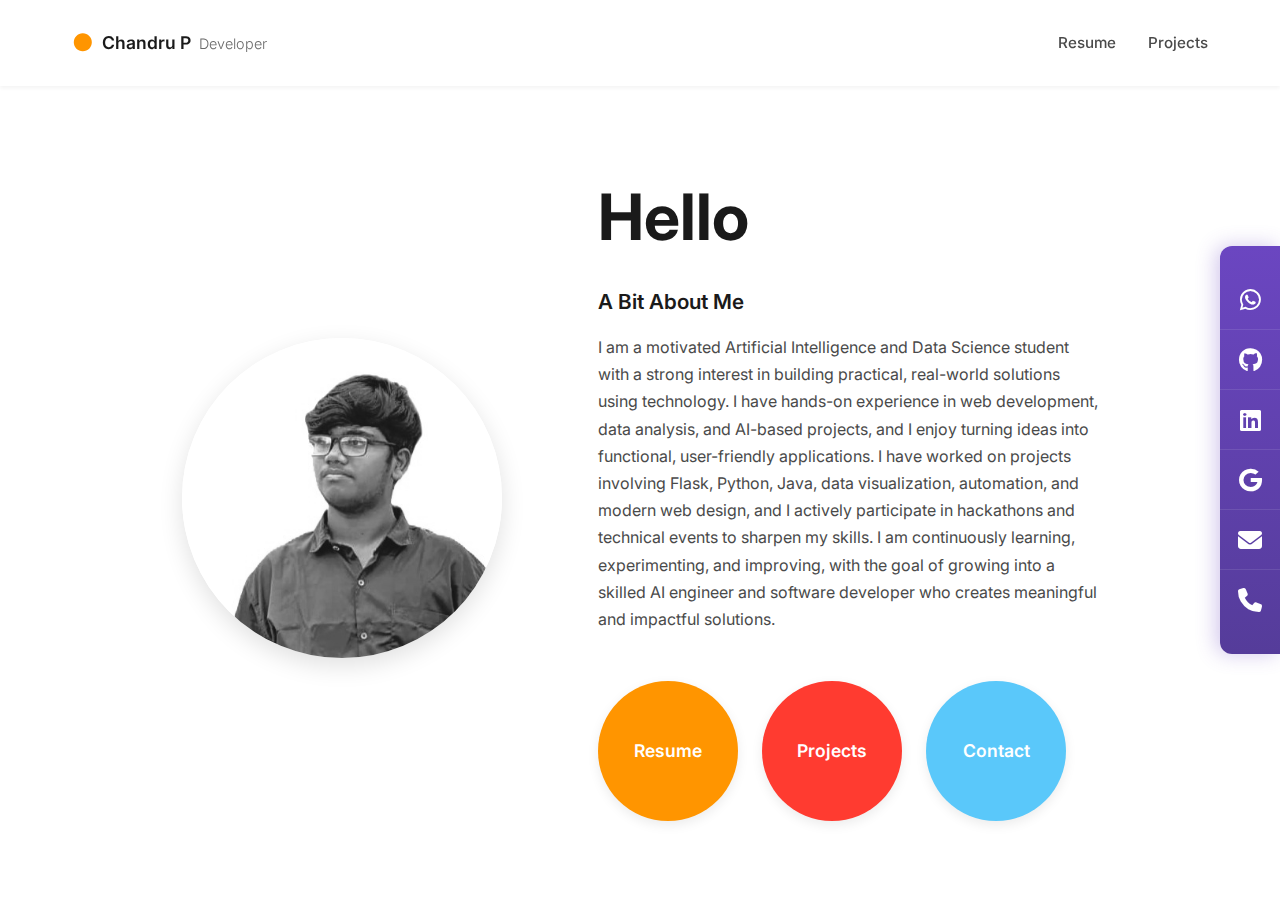
<file: index.html>
<!DOCTYPE html>
<html lang="en">

<head>
    <meta charset="UTF-8">
    <meta name="viewport" content="width=device-width, initial-scale=1.0">
    <meta name="description" content="Professional portfolio showcasing my work as an editor and creative professional">
    <title>Chandru P - Developer Portfolio</title>
    <link rel="stylesheet" href="style.css">
    <link rel="preconnect" href="https://fonts.googleapis.com">
    <link rel="preconnect" href="https://fonts.gstatic.com" crossorigin>
    <link href="https://fonts.googleapis.com/css2?family=Inter:wght@300;400;500;600;700&display=swap" rel="stylesheet">
    <link rel="stylesheet" href="https://cdnjs.cloudflare.com/ajax/libs/font-awesome/6.4.0/css/all.min.css">
</head>

<body>
    <!-- Header -->
    <header class="header">
        <div class="container">
            <div class="logo">
                <span class="logo-icon">●</span>
                <span class="logo-text">Chandru P</span>
                <span class="logo-subtitle">Developer</span>
            </div>
            <nav class="nav">
                <a href="resume.html" class="nav-link">Resume</a>
                <a href="projects.html" class="nav-link">Projects</a>
            </nav>
        </div>
    </header>

    <!-- Hero Section -->
    <section id="home" class="hero">
        <div class="container">
            <div class="hero-content">
                <div class="profile-image-wrapper">
                    <img src="CH 1.JPG" alt="Chandru P Profile Photo" class="profile-image">
                </div>
                <div class="hero-text">
                    <h1 class="hero-title">Hello</h1>
                    <div class="about-section">
                        <h2 class="about-title">A Bit About Me</h2>
                        <p class="about-text">
                            I am a motivated Artificial Intelligence and Data Science student with a strong interest in
                            building practical, real-world solutions using technology. I have hands-on experience in web
                            development, data analysis, and AI-based projects, and I enjoy turning ideas into
                            functional, user-friendly applications. I have worked on projects involving Flask, Python,
                            Java, data visualization, automation, and modern web design, and I actively participate in
                            hackathons and technical events to sharpen my skills. I am continuously learning,
                            experimenting, and improving, with the goal of growing into a skilled AI engineer and
                            software developer who creates meaningful and impactful solutions.
                        </p>
                    </div>
                    <div class="cta-buttons">
                        <a href="resume.html" class="cta-button cta-resume">Resume</a>
                        <a href="projects.html" class="cta-button cta-projects">Projects</a>
                        <a href="https://forms.gle/WsdnHAQJMLPN8P579" class="cta-button cta-contact">Contact</a>
                    </div>
                </div>
            </div>
        </div>
    </section>

    <!-- Vertical Social Media Sidebar -->
    <div class="social-sidebar">
        <a href="https://wa.me/917904461094" target="_blank" class="social-sidebar-link" aria-label="WhatsApp">
            <i class="fab fa-whatsapp"></i>
        </a>
        <a href="https://github.com/chandru07072007" target="_blank" class="social-sidebar-link" aria-label="GitHub">
            <i class="fab fa-github"></i>
        </a>
        <a href="https://www.linkedin.com/in/chandru-p-393800374" target="_blank" class="social-sidebar-link"
            aria-label="LinkedIn">
            <i class="fab fa-linkedin"></i>
        </a>
        <a href="https://forms.gle/WsdnHAQJMLPN8P579" target="_blank" class="social-sidebar-link"
            aria-label="Google Form">
            <i class="fab fa-google"></i>
        </a>
        <a href="mailto:chandrupalanisamyaids@gmail.com" class="social-sidebar-link" aria-label="Email">
            <i class="fas fa-envelope"></i>
        </a>
        <a href="tel:+917904461094" class="social-sidebar-link" aria-label="Phone">
            <i class="fas fa-phone"></i>
        </a>
    </div>

    <script src="script.js"></script>
</body>

</html>
</file>
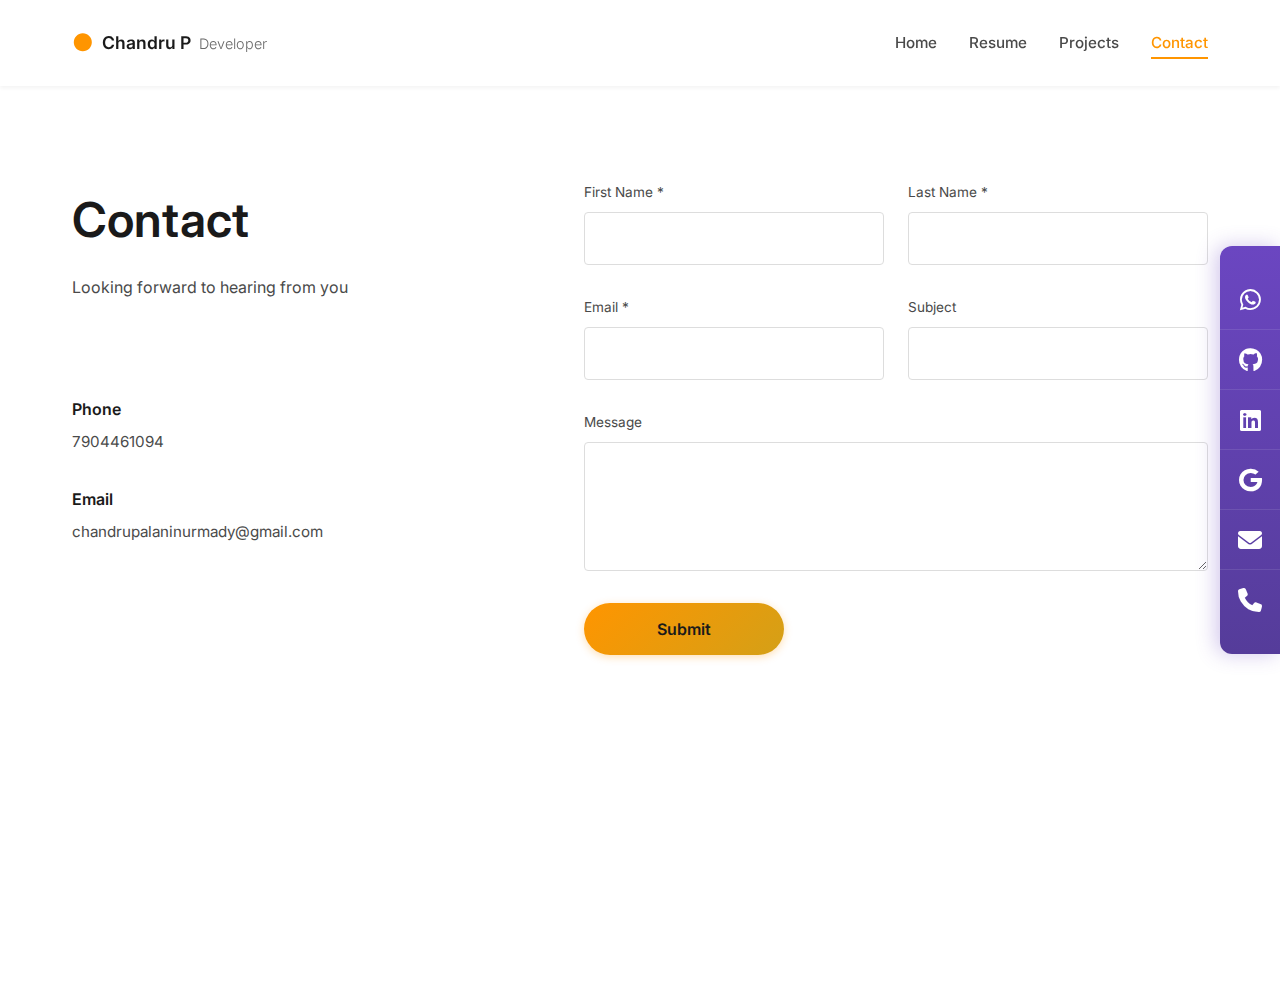
<file: contact.html>
<!DOCTYPE html>
<html lang="en">

<head>
    <meta charset="UTF-8">
    <meta name="viewport" content="width=device-width, initial-scale=1.0">
    <meta name="description" content="Get in touch - Contact Chandru P for collaboration and opportunities">
    <title>Contact - Chandru P</title>
    <link rel="stylesheet" href="style.css">
    <link rel="preconnect" href="https://fonts.googleapis.com">
    <link rel="preconnect" href="https://fonts.gstatic.com" crossorigin>
    <link href="https://fonts.googleapis.com/css2?family=Inter:wght@300;400;500;600;700&display=swap" rel="stylesheet">
    <link rel="stylesheet" href="https://cdnjs.cloudflare.com/ajax/libs/font-awesome/6.4.0/css/all.min.css">
</head>

<body>
    <!-- Header -->
    <header class="header">
        <div class="container">
            <div class="logo">
                <span class="logo-icon">●</span>
                <span class="logo-text">Chandru P</span>
                <span class="logo-subtitle">Developer</span>
            </div>
            <nav class="nav">
                <a href="index.html" class="nav-link">Home</a>
                <a href="resume.html" class="nav-link">Resume</a>
                <a href="projects.html" class="nav-link">Projects</a>
                <a href="contact.html" class="nav-link active">Contact</a>
            </nav>
        </div>
    </header>

    <!-- Contact Section -->
    <section class="section contact-page-simple">
        <div class="container">
            <div class="contact-simple-wrapper">
                <!-- Left Side - Contact Info -->
                <div class="contact-info-left">
                    <h1 class="contact-title">Contact</h1>
                    <p class="contact-subtitle">Looking forward to hearing from you</p>

                    <div class="contact-details">
                        <div class="contact-detail-item">
                            <h3>Phone</h3>
                            <p>7904461094</p>
                        </div>

                        <div class="contact-detail-item">
                            <h3>Email</h3>
                            <p>chandrupalaninurmady@gmail.com</p>
                        </div>
                    </div>
                </div>

                <!-- Right Side - Contact Form -->
                <div class="contact-form-right">
                    <form class="simple-contact-form" id="contactForm">
                        <div class="form-row-simple">
                            <div class="form-field">
                                <label for="firstName">First Name *</label>
                                <input type="text" id="firstName" name="firstName" required>
                            </div>
                            <div class="form-field">
                                <label for="lastName">Last Name *</label>
                                <input type="text" id="lastName" name="lastName" required>
                            </div>
                        </div>

                        <div class="form-row-simple">
                            <div class="form-field">
                                <label for="email">Email *</label>
                                <input type="email" id="email" name="email" required>
                            </div>
                            <div class="form-field">
                                <label for="subject">Subject</label>
                                <input type="text" id="subject" name="subject">
                            </div>
                        </div>

                        <div class="form-field">
                            <label for="message">Message</label>
                            <textarea id="message" name="message" rows="5"></textarea>
                        </div>

                        <button type="submit" class="submit-btn-simple">Submit</button>
                    </form>
                </div>
            </div>
        </div>
    </section>

    <!-- Vertical Social Media Sidebar -->
    <div class="social-sidebar">
        <a href="https://wa.me/917904461094" target="_blank" class="social-sidebar-link" aria-label="WhatsApp">
            <i class="fab fa-whatsapp"></i>
        </a>
        <a href="https://github.com/chandru07072007" target="_blank" class="social-sidebar-link" aria-label="GitHub">
            <i class="fab fa-github"></i>
        </a>
        <a href="https://www.linkedin.com/in/chandru-p-393800374" target="_blank" class="social-sidebar-link"
            aria-label="LinkedIn">
            <i class="fab fa-linkedin"></i>
        </a>
        <a href="https://forms.gle/YOUR_GOOGLE_FORM_ID" target="_blank" class="social-sidebar-link"
            aria-label="Google Form">
            <i class="fab fa-google"></i>
        </a>
        <a href="mailto:chandrupalaninurmady@gmail.com" class="social-sidebar-link" aria-label="Email">
            <i class="fas fa-envelope"></i>
        </a>
        <a href="tel:+917904461094" class="social-sidebar-link" aria-label="Phone">
            <i class="fas fa-phone"></i>
        </a>
    </div>

    <script src="script.js"></script>
    <script>
        // Contact Form Submission Handler
        document.getElementById('contactForm').addEventListener('submit', function (e) {
            e.preventDefault();

            const formData = {
                firstName: document.getElementById('firstName').value,
                lastName: document.getElementById('lastName').value,
                email: document.getElementById('email').value,
                subject: document.getElementById('subject').value,
                message: document.getElementById('message').value
            };

            // Show success message
            alert('Thank you for your message! I will get back to you soon.');

            // Reset form
            this.reset();

            // In a real application, you would send this data to a server
            console.log('Form submitted:', formData);
        });
    </script>
</body>

</html>
</file>
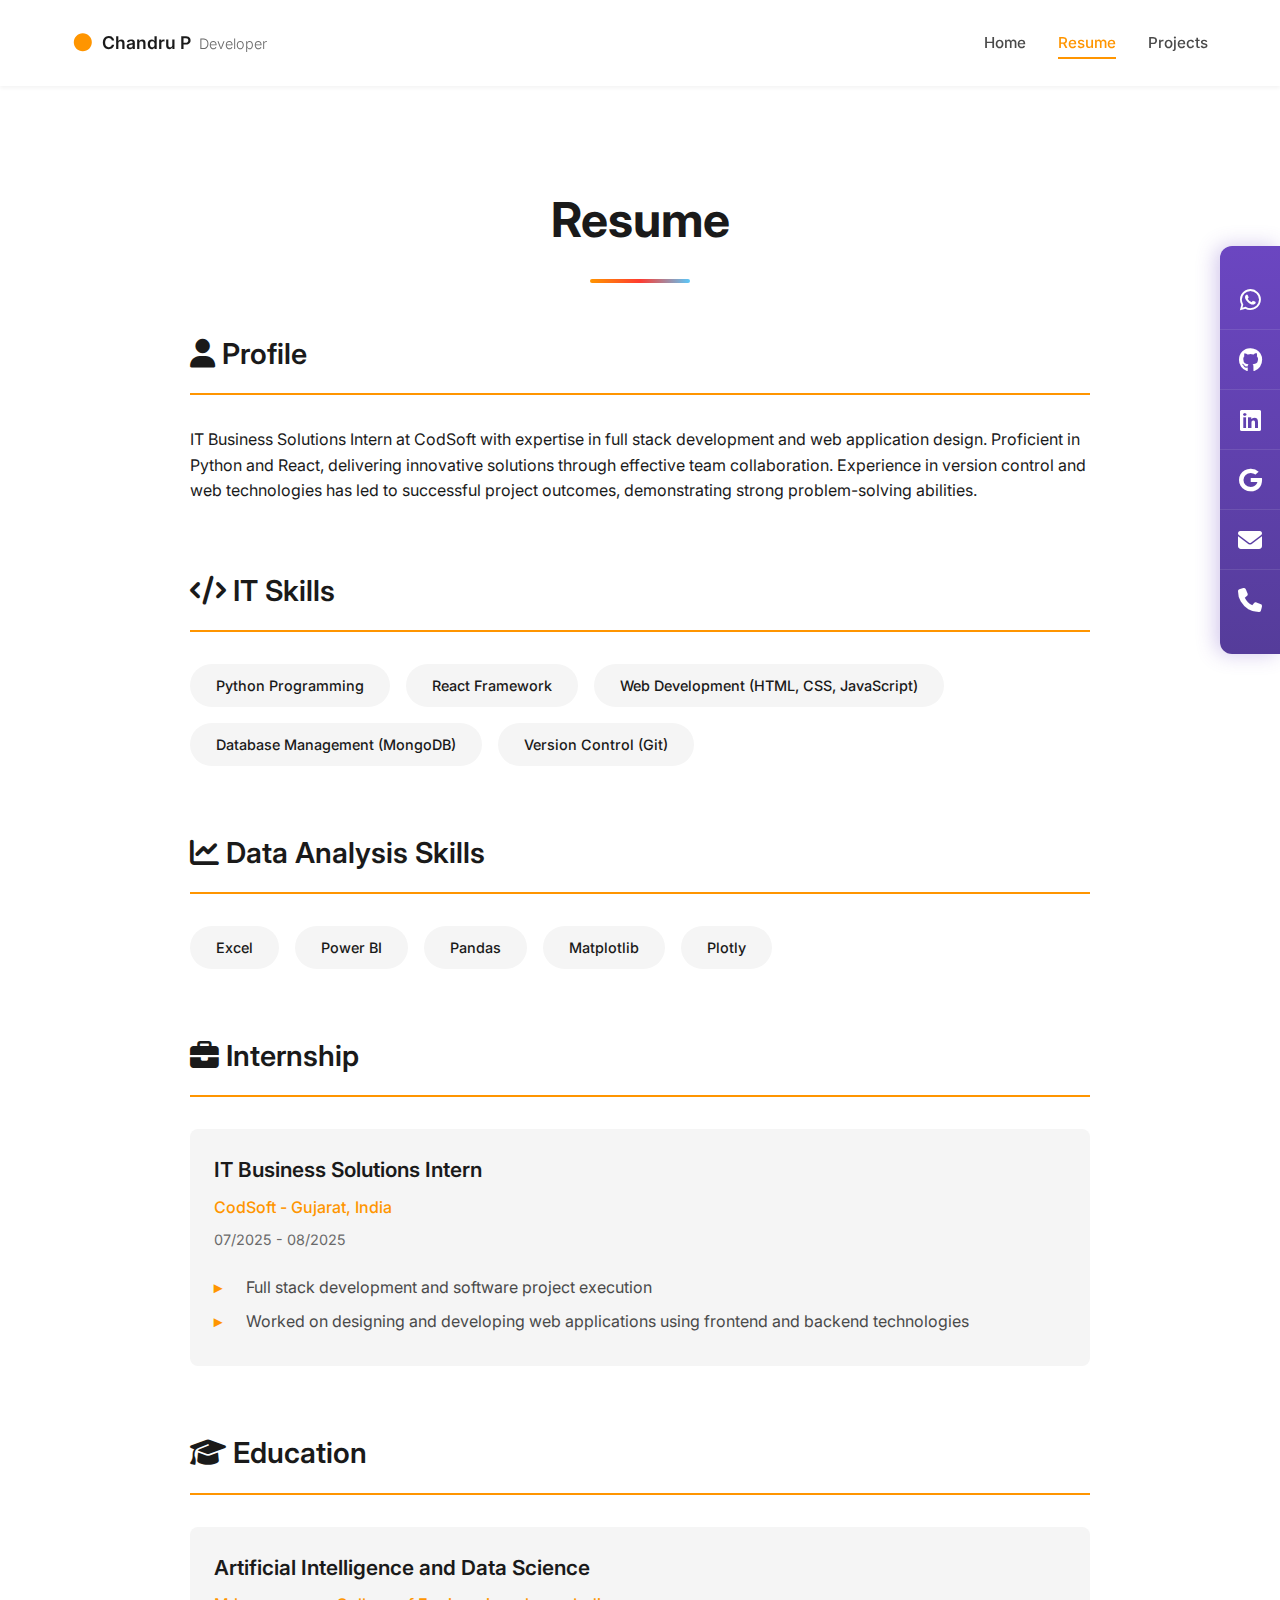
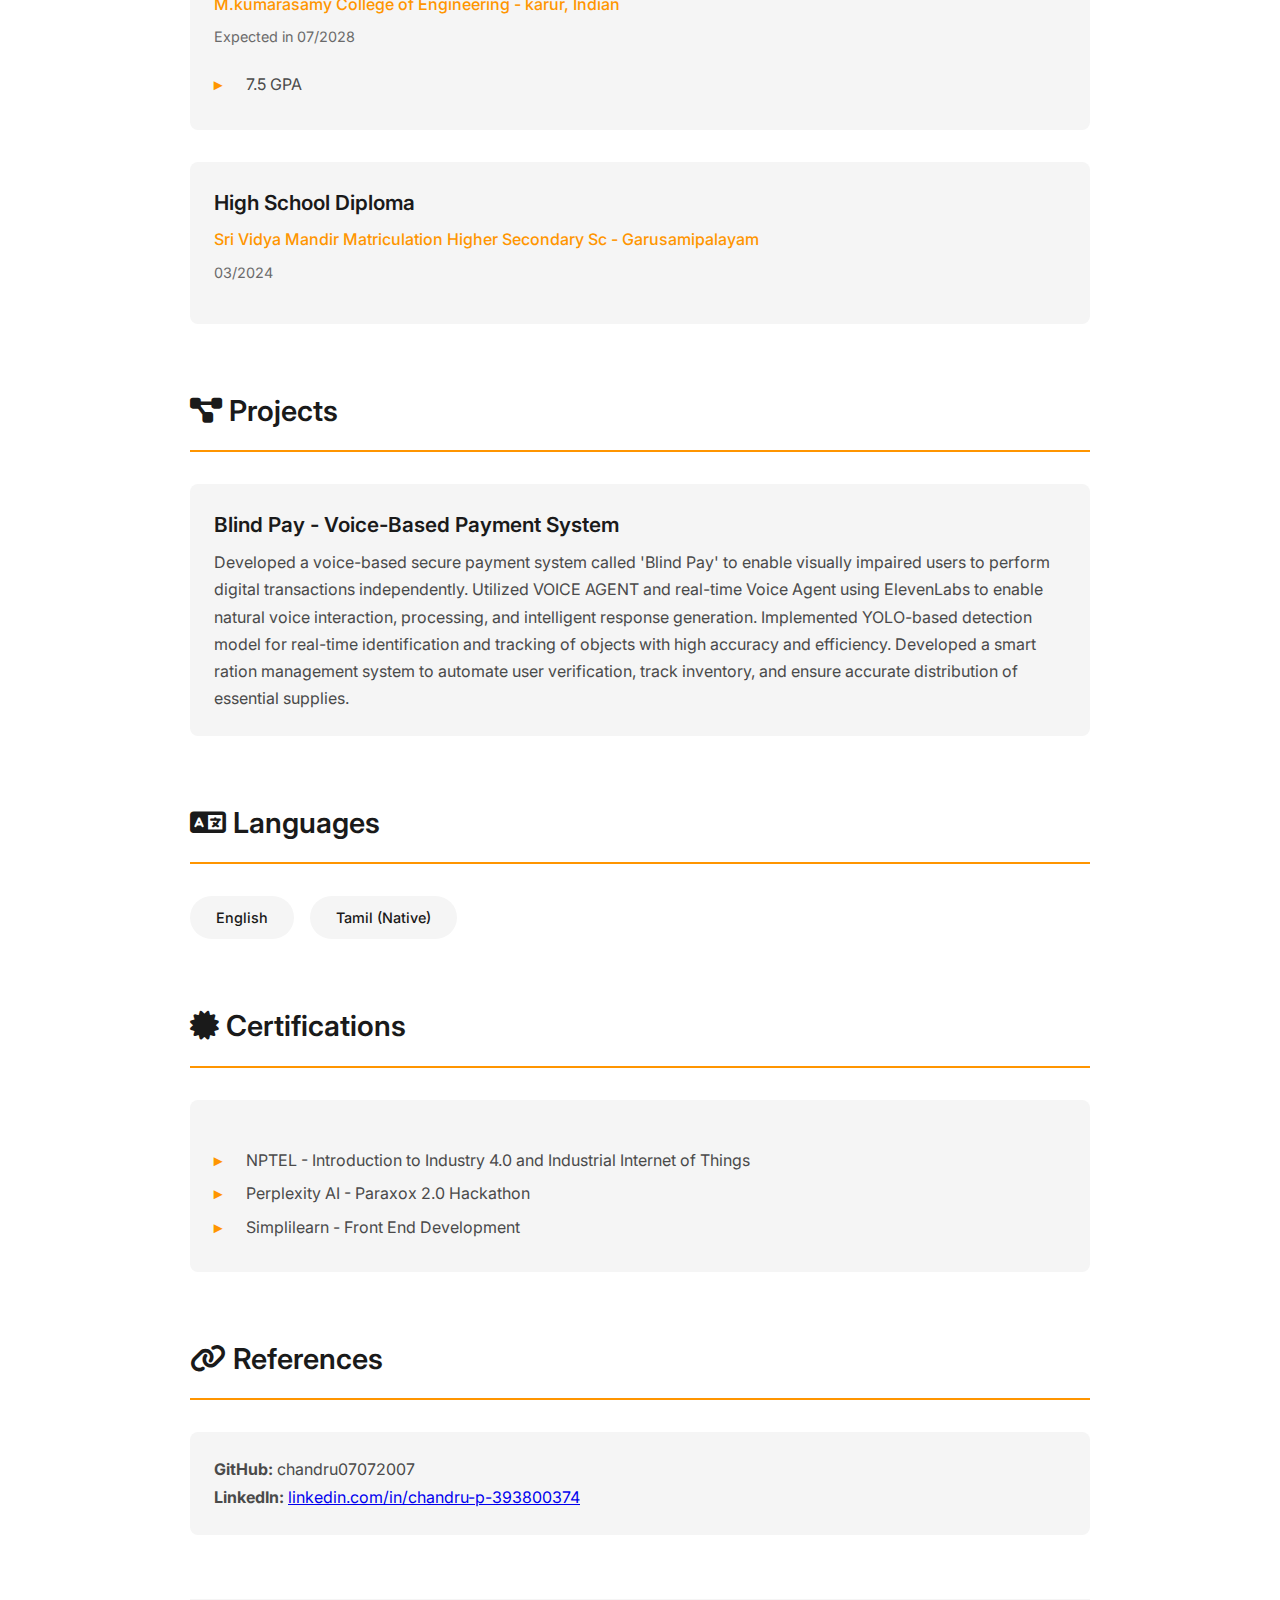
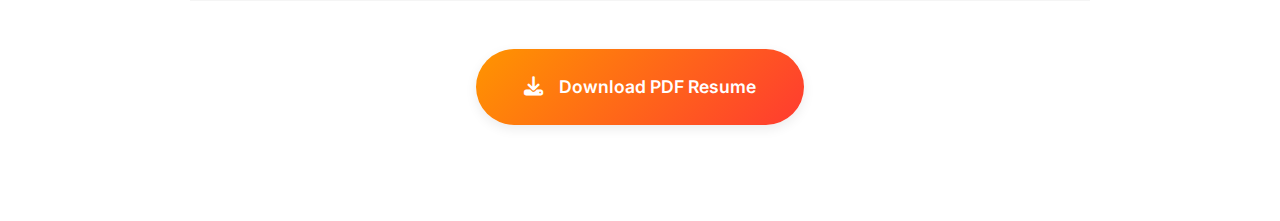
<file: resume.html>
<!DOCTYPE html>
<html lang="en">

<head>
    <meta charset="UTF-8">
    <meta name="viewport" content="width=device-width, initial-scale=1.0">
    <meta name="description" content="Professional resume - Experience, education, and skills">
    <title>Resume - Chandru P</title>
    <link rel="stylesheet" href="style.css">
    <link rel="preconnect" href="https://fonts.googleapis.com">
    <link rel="preconnect" href="https://fonts.gstatic.com" crossorigin>
    <link href="https://fonts.googleapis.com/css2?family=Inter:wght@300;400;500;600;700&display=swap" rel="stylesheet">
    <link rel="stylesheet" href="https://cdnjs.cloudflare.com/ajax/libs/font-awesome/6.4.0/css/all.min.css">
</head>

<body>
    <!-- Header -->
    <header class="header">
        <div class="container">
            <div class="logo">
                <span class="logo-icon">●</span>
                <span class="logo-text">Chandru P</span>
                <span class="logo-subtitle">Developer</span>
            </div>
            <nav class="nav">
                <a href="index.html" class="nav-link">Home</a>
                <a href="resume.html" class="nav-link active">Resume</a>
                <a href="projects.html" class="nav-link">Projects</a>
            </nav>
        </div>
    </header>

    <!-- Resume Section -->
    <section class="section resume-section">
        <div class="container">
            <h1 class="page-title">Resume</h1>

            <div class="resume-content">
                <!-- Profile -->
                <div class="resume-block">
                    <h2 class="resume-block-title">
                        <i class="fas fa-user"></i> Profile
                    </h2>
                    <p class="profile-text">
                        IT Business Solutions Intern at CodSoft with expertise in full stack development and web
                        application design.
                        Proficient in Python and React, delivering innovative solutions through effective team
                        collaboration.
                        Experience in version control and web technologies has led to successful project outcomes,
                        demonstrating strong problem-solving abilities.
                    </p>
                </div>

                <!-- IT Skills -->
                <div class="resume-block">
                    <h2 class="resume-block-title">
                        <i class="fas fa-code"></i> IT Skills
                    </h2>

                    <div class="skills-category">
                        <div class="skills-grid">
                            <span class="skill-tag">Python Programming</span>
                            <span class="skill-tag">React Framework</span>
                            <span class="skill-tag">Web Development (HTML, CSS, JavaScript)</span>
                            <span class="skill-tag">Database Management (MongoDB)</span>
                            <span class="skill-tag">Version Control (Git)</span>
                        </div>
                    </div>
                </div>

                <!-- Data Analysis Skills -->
                <div class="resume-block">
                    <h2 class="resume-block-title">
                        <i class="fas fa-chart-line"></i> Data Analysis Skills
                    </h2>

                    <div class="skills-category">
                        <div class="skills-grid">
                            <span class="skill-tag">Excel</span>
                            <span class="skill-tag">Power BI</span>
                            <span class="skill-tag">Pandas</span>
                            <span class="skill-tag">Matplotlib</span>
                            <span class="skill-tag">Plotly</span>
                        </div>
                    </div>
                </div>

                <!-- Internship -->
                <div class="resume-block">
                    <h2 class="resume-block-title">
                        <i class="fas fa-briefcase"></i> Internship
                    </h2>
                    <div class="resume-item">
                        <h3>IT Business Solutions Intern</h3>
                        <p class="resume-company">CodSoft - Gujarat, India</p>
                        <p class="resume-date">07/2025 - 08/2025</p>
                        <ul class="resume-highlights">
                            <li>Full stack development and software project execution</li>
                            <li>Worked on designing and developing web applications using frontend and backend
                                technologies</li>
                        </ul>
                    </div>
                </div>

                <!-- Education -->
                <div class="resume-block">
                    <h2 class="resume-block-title">
                        <i class="fas fa-graduation-cap"></i> Education
                    </h2>
                    <div class="resume-item">
                        <h3>Artificial Intelligence and Data Science</h3>
                        <p class="resume-company">M.kumarasamy College of Engineering - karur, Indian</p>
                        <p class="resume-date">Expected in 07/2028</p>
                        <ul class="resume-highlights">
                            <li>7.5 GPA</li>
                        </ul>
                    </div>

                    <div class="resume-item">
                        <h3>High School Diploma</h3>
                        <p class="resume-company">Sri Vidya Mandir Matriculation Higher Secondary Sc - Garusamipalayam
                        </p>
                        <p class="resume-date">03/2024</p>
                    </div>
                </div>

                <!-- Projects -->
                <div class="resume-block">
                    <h2 class="resume-block-title">
                        <i class="fas fa-project-diagram"></i> Projects
                    </h2>
                    <div class="resume-item">
                        <h3>Blind Pay - Voice-Based Payment System</h3>
                        <p class="resume-description">
                            Developed a voice-based secure payment system called 'Blind Pay' to enable visually impaired
                            users to perform digital
                            transactions independently. Utilized VOICE AGENT and real-time Voice Agent using ElevenLabs
                            to enable natural voice
                            interaction, processing, and intelligent response generation. Implemented YOLO-based
                            detection model for real-time
                            identification and tracking of objects with high accuracy and efficiency. Developed a smart
                            ration management system
                            to automate user verification, track inventory, and ensure accurate distribution of
                            essential supplies.
                        </p>
                    </div>
                </div>

                <!-- Languages -->
                <div class="resume-block">
                    <h2 class="resume-block-title">
                        <i class="fas fa-language"></i> Languages
                    </h2>
                    <div class="skills-category">
                        <div class="skills-grid">
                            <span class="skill-tag">English</span>
                            <span class="skill-tag">Tamil (Native)</span>
                        </div>
                    </div>
                </div>

                <!-- Certifications -->
                <div class="resume-block">
                    <h2 class="resume-block-title">
                        <i class="fas fa-certificate"></i> Certifications
                    </h2>
                    <div class="resume-item">
                        <ul class="resume-highlights">
                            <li>NPTEL - Introduction to Industry 4.0 and Industrial Internet of Things</li>
                            <li>Perplexity AI - Paraxox 2.0 Hackathon</li>
                            <li>Simplilearn - Front End Development</li>
                        </ul>
                    </div>
                </div>

                <!-- References -->
                <div class="resume-block">
                    <h2 class="resume-block-title">
                        <i class="fas fa-link"></i> References
                    </h2>
                    <div class="resume-item">
                        <p class="resume-description">
                            <strong>GitHub:</strong> chandru07072007<br>
                            <strong>LinkedIn:</strong> <a href="https://www.linkedin.com/in/chandru-p-393800374"
                                target="_blank" class="info-link">linkedin.com/in/chandru-p-393800374</a>
                        </p>
                    </div>
                </div>

                <!-- Download Resume Button -->
                <div class="resume-download">
                    <a href="Chandru_P_Resume.pdf" download="Chandru_P_Resume.pdf" class="download-button">
                        <i class="fas fa-download"></i> Download PDF Resume
                    </a>
                </div>
            </div>
        </div>
    </section>

    <!-- Vertical Social Media Sidebar -->
    <div class="social-sidebar">
        <a href="https://wa.me/917904461094" target="_blank" class="social-sidebar-link" aria-label="WhatsApp">
            <i class="fab fa-whatsapp"></i>
        </a>
        <a href="https://github.com/chandru07072007" target="_blank" class="social-sidebar-link" aria-label="GitHub">
            <i class="fab fa-github"></i>
        </a>
        <a href="https://www.linkedin.com/in/chandru-p-393800374" target="_blank" class="social-sidebar-link"
            aria-label="LinkedIn">
            <i class="fab fa-linkedin"></i>
        </a>
        <a href="https://forms.gle/YOUR_GOOGLE_FORM_ID" target="_blank" class="social-sidebar-link"
            aria-label="Google Form">
            <i class="fab fa-google"></i>
        </a>
        <a href="mailto:chandrupalaninurmady@gmail.com" class="social-sidebar-link" aria-label="Email">
            <i class="fas fa-envelope"></i>
        </a>
        <a href="tel:+917904461094" class="social-sidebar-link" aria-label="Phone">
            <i class="fas fa-phone"></i>
        </a>
    </div>

    <script src="script.js"></script>
</body>

</html>
</file>
<file: style.css>
/* ===== CSS Reset & Base Styles ===== */
* {
    margin: 0;
    padding: 0;
    box-sizing: border-box;
}

html {
    scroll-behavior: smooth;
}

:root {
    /* Color Palette */
    --color-bg: #f5f5f5;
    --color-white: #ffffff;
    --color-black: #000000;
    --color-text-primary: #1a1a1a;
    --color-text-secondary: #4a4a4a;
    --color-text-light: #6a6a6a;

    /* Accent Colors */
    --color-orange: #ff9500;
    --color-red: #ff3b30;
    --color-cyan: #5ac8fa;

    /* Typography */
    --font-family: 'Inter', -apple-system, BlinkMacSystemFont, 'Segoe UI', sans-serif;
    --font-weight-light: 300;
    --font-weight-regular: 400;
    --font-weight-medium: 500;
    --font-weight-semibold: 600;
    --font-weight-bold: 700;

    /* Spacing */
    --spacing-xs: 0.5rem;
    --spacing-sm: 1rem;
    --spacing-md: 1.5rem;
    --spacing-lg: 2rem;
    --spacing-xl: 3rem;
    --spacing-2xl: 4rem;
    --spacing-3xl: 6rem;

    /* Border Radius */
    --radius-sm: 4px;
    --radius-md: 8px;
    --radius-lg: 12px;
    --radius-full: 9999px;

    /* Shadows */
    --shadow-sm: 0 2px 4px rgba(0, 0, 0, 0.05);
    --shadow-md: 0 4px 12px rgba(0, 0, 0, 0.08);
    --shadow-lg: 0 8px 24px rgba(0, 0, 0, 0.12);

    /* Transitions */
    --transition-fast: 0.2s ease;
    --transition-base: 0.3s ease;
    --transition-slow: 0.5s ease;
}

html {
    scroll-behavior: smooth;
}

body {
    font-family: var(--font-family);
    background-color: var(--color-bg);
    color: var(--color-text-primary);
    line-height: 1.6;
    font-size: 16px;
    overflow-x: hidden;
}

.container {
    max-width: 1200px;
    margin: 0 auto;
    padding: 0 var(--spacing-lg);
}

/* ===== Header ===== */
.header {
    background-color: var(--color-white);
    padding: var(--spacing-md) 0;
    position: sticky;
    top: 0;
    z-index: 1000;
    box-shadow: var(--shadow-sm);
    animation: slideDown 0.5s ease;
}

@keyframes slideDown {
    from {
        transform: translateY(-100%);
        opacity: 0;
    }

    to {
        transform: translateY(0);
        opacity: 1;
    }
}

.header .container {
    display: flex;
    justify-content: space-between;
    align-items: center;
}

.logo {
    display: flex;
    align-items: center;
    gap: var(--spacing-xs);
    font-weight: var(--font-weight-semibold);
}

.logo-icon {
    color: var(--color-orange);
    font-size: 1.5rem;
}

.logo-text {
    color: var(--color-text-primary);
    font-size: 1.1rem;
}

.logo-subtitle {
    color: var(--color-text-light);
    font-weight: var(--font-weight-light);
    font-size: 0.9rem;
}

.nav {
    display: flex;
    gap: var(--spacing-lg);
}

.nav-link {
    color: var(--color-text-secondary);
    text-decoration: none;
    font-weight: var(--font-weight-medium);
    font-size: 0.95rem;
    position: relative;
    transition: color var(--transition-fast);
}

.nav-link::after {
    content: '';
    position: absolute;
    bottom: -4px;
    left: 0;
    width: 0;
    height: 2px;
    background-color: var(--color-orange);
    transition: width var(--transition-base);
}

.nav-link:hover {
    color: var(--color-text-primary);
}

.nav-link:hover::after {
    width: 100%;
}

/* ===== Hero Section ===== */
.hero {
    padding: var(--spacing-3xl) 0;
    background-color: var(--color-white);
    min-height: 80vh;
    display: flex;
    align-items: center;
}

.hero-content {
    display: flex;
    align-items: center;
    gap: var(--spacing-3xl);
    animation: fadeInUp 0.8s ease;
}

@keyframes fadeInUp {
    from {
        opacity: 0;
        transform: translateY(30px);
    }

    to {
        opacity: 1;
        transform: translateY(0);
    }
}

.profile-image-wrapper {
    flex-shrink: 0;
}

.profile-image {
    width: 320px;
    height: 320px;
    border-radius: var(--radius-full);
    object-fit: cover;
    filter: grayscale(100%);
    box-shadow: var(--shadow-lg);
    transition: transform var(--transition-base), box-shadow var(--transition-base);
}

.profile-image:hover {
    transform: scale(1.05);
    box-shadow: 0 12px 32px rgba(0, 0, 0, 0.15);
}

.hero-text {
    flex: 1;
}

.hero-title {
    font-size: 4rem;
    font-weight: var(--font-weight-bold);
    color: var(--color-text-primary);
    margin-bottom: var(--spacing-lg);
    line-height: 1.1;
}

.about-section {
    margin-bottom: var(--spacing-xl);
}

.about-title {
    font-size: 1.3rem;
    font-weight: var(--font-weight-semibold);
    color: var(--color-text-primary);
    margin-bottom: var(--spacing-sm);
}

.about-text {
    color: var(--color-text-secondary);
    font-size: 1rem;
    line-height: 1.7;
    max-width: 500px;
}

.cta-buttons {
    display: flex;
    gap: var(--spacing-md);
    flex-wrap: wrap;
}

.cta-button {
    width: 140px;
    height: 140px;
    border-radius: var(--radius-full);
    display: flex;
    align-items: center;
    justify-content: center;
    font-weight: var(--font-weight-semibold);
    font-size: 1.1rem;
    text-decoration: none;
    color: var(--color-white);
    transition: transform var(--transition-base), box-shadow var(--transition-base);
    box-shadow: var(--shadow-md);
    position: relative;
    overflow: hidden;
}

.cta-button::before {
    content: '';
    position: absolute;
    top: 50%;
    left: 50%;
    width: 0;
    height: 0;
    border-radius: var(--radius-full);
    background-color: rgba(255, 255, 255, 0.2);
    transform: translate(-50%, -50%);
    transition: width var(--transition-slow), height var(--transition-slow);
}

.cta-button:hover::before {
    width: 200%;
    height: 200%;
}

.cta-button:hover {
    transform: translateY(-8px) scale(1.05);
    box-shadow: var(--shadow-lg);
}

.cta-resume {
    background-color: var(--color-orange);
}

.cta-projects {
    background-color: var(--color-red);
}

.cta-contact {
    background-color: var(--color-cyan);
}

/* ===== Section Styles ===== */
.section {
    padding: var(--spacing-3xl) 0;
}

.page-title {
    font-size: 3rem;
    font-weight: var(--font-weight-bold);
    color: var(--color-text-primary);
    margin-bottom: var(--spacing-xl);
    text-align: center;
    position: relative;
    padding-bottom: var(--spacing-md);
}

.page-title::after {
    content: '';
    position: absolute;
    bottom: 0;
    left: 50%;
    transform: translateX(-50%);
    width: 100px;
    height: 4px;
    background: linear-gradient(90deg, var(--color-orange), var(--color-red), var(--color-cyan));
    border-radius: var(--radius-full);
}

.section-title {
    font-size: 2.5rem;
    font-weight: var(--font-weight-bold);
    color: var(--color-text-primary);
    margin-bottom: var(--spacing-xl);
    text-align: center;
    position: relative;
}

.section-title::after {
    content: '';
    position: absolute;
    bottom: -12px;
    left: 50%;
    transform: translateX(-50%);
    width: 80px;
    height: 4px;
    background: linear-gradient(90deg, var(--color-orange), var(--color-red), var(--color-cyan));
    border-radius: var(--radius-full);
}

/* ===== Resume Section ===== */
.resume-section {
    background-color: var(--color-white);
}

.resume-content {
    max-width: 900px;
    margin: 0 auto;
}

.resume-block {
    margin-bottom: var(--spacing-2xl);
}

.resume-block-title {
    font-size: 1.8rem;
    font-weight: var(--font-weight-semibold);
    color: var(--color-text-primary);
    margin-bottom: var(--spacing-lg);
    padding-bottom: var(--spacing-sm);
    border-bottom: 2px solid var(--color-orange);
}

.resume-item {
    margin-bottom: var(--spacing-lg);
    padding: var(--spacing-md);
    background-color: var(--color-bg);
    border-radius: var(--radius-md);
    transition: transform var(--transition-fast), box-shadow var(--transition-fast);
}

.resume-item:hover {
    transform: translateX(8px);
    box-shadow: var(--shadow-md);
}

.resume-item h4 {
    font-size: 1.3rem;
    font-weight: var(--font-weight-semibold);
    color: var(--color-text-primary);
    margin-bottom: var(--spacing-xs);
}

.resume-company {
    color: var(--color-orange);
    font-weight: var(--font-weight-medium);
    margin-bottom: var(--spacing-xs);
}

.resume-date {
    color: var(--color-text-light);
    font-size: 0.9rem;
    margin-bottom: var(--spacing-sm);
}

.resume-description {
    color: var(--color-text-secondary);
    line-height: 1.7;
}

.skills-grid {
    display: flex;
    flex-wrap: wrap;
    gap: var(--spacing-sm);
}

.skill-tag {
    background-color: var(--color-bg);
    color: var(--color-text-primary);
    padding: var(--spacing-xs) var(--spacing-md);
    border-radius: var(--radius-full);
    font-size: 0.9rem;
    font-weight: var(--font-weight-medium);
    transition: all var(--transition-fast);
    border: 2px solid transparent;
}

.skill-tag:hover {
    background-color: var(--color-orange);
    color: var(--color-white);
    transform: translateY(-2px);
    box-shadow: var(--shadow-sm);
}

/* Resume Highlights */
.resume-item h3 {
    font-size: 1.3rem;
    font-weight: var(--font-weight-semibold);
    color: var(--color-text-primary);
    margin-bottom: var(--spacing-xs);
}

.resume-highlights {
    list-style: none;
    margin-top: var(--spacing-md);
    padding-left: 0;
}

.resume-highlights li {
    color: var(--color-text-secondary);
    padding-left: var(--spacing-lg);
    margin-bottom: var(--spacing-xs);
    position: relative;
}

.resume-highlights li::before {
    content: '▸';
    position: absolute;
    left: 0;
    color: var(--color-orange);
    font-weight: var(--font-weight-bold);
}

/* Skills Categories */
.skills-category {
    margin-bottom: var(--spacing-lg);
}

.skills-category-title {
    font-size: 1.1rem;
    font-weight: var(--font-weight-semibold);
    color: var(--color-text-primary);
    margin-bottom: var(--spacing-md);
    padding-left: var(--spacing-sm);
    border-left: 3px solid var(--color-orange);
}

/* Download Button */
.resume-download {
    text-align: center;
    margin-top: var(--spacing-2xl);
    padding-top: var(--spacing-xl);
    border-top: 2px solid var(--color-bg);
}

.download-button {
    display: inline-flex;
    align-items: center;
    gap: var(--spacing-sm);
    background: linear-gradient(135deg, var(--color-orange), var(--color-red));
    color: var(--color-white);
    padding: var(--spacing-md) var(--spacing-xl);
    border-radius: var(--radius-full);
    text-decoration: none;
    font-weight: var(--font-weight-semibold);
    font-size: 1.1rem;
    box-shadow: var(--shadow-md);
    transition: all var(--transition-base);
}

.download-button:hover {
    transform: translateY(-4px);
    box-shadow: var(--shadow-lg);
    background: linear-gradient(135deg, var(--color-red), var(--color-orange));
}

.download-button i {
    font-size: 1.2rem;
}

/* Active Navigation Link */
.nav-link.active {
    color: var(--color-orange);
}

.nav-link.active::after {
    width: 100%;
}

/* ===== Projects Page ===== */
.projects-page {
    background-color: var(--color-bg);
    min-height: 100vh;
}

.page-subtitle {
    text-align: center;
    color: var(--color-text-secondary);
    font-size: 1.1rem;
    max-width: 700px;
    margin: 0 auto var(--spacing-3xl);
    line-height: 1.7;
}

.project-overlay {
    position: absolute;
    top: 0;
    left: 0;
    right: 0;
    bottom: 0;
    background: linear-gradient(to bottom, rgba(0, 0, 0, 0.3), rgba(0, 0, 0, 0.7));
    opacity: 0;
    transition: opacity var(--transition-base);
    display: flex;
    align-items: flex-end;
    padding: var(--spacing-md);
}

.project-card:hover .project-overlay {
    opacity: 1;
}

.project-tech-tags {
    display: flex;
    flex-wrap: wrap;
    gap: var(--spacing-xs);
}

.tech-tag {
    background-color: rgba(255, 255, 255, 0.9);
    color: var(--color-text-primary);
    padding: 4px 12px;
    border-radius: var(--radius-sm);
    font-size: 0.75rem;
    font-weight: var(--font-weight-medium);
}

.project-header {
    display: flex;
    justify-content: space-between;
    align-items: flex-start;
    gap: var(--spacing-sm);
    margin-bottom: var(--spacing-sm);
}

.project-stars {
    display: flex;
    align-items: center;
    gap: 4px;
    color: var(--color-orange);
    font-size: 0.9rem;
    font-weight: var(--font-weight-medium);
    flex-shrink: 0;
}

.project-stars i {
    font-size: 0.85rem;
}

.project-features {
    display: flex;
    flex-wrap: wrap;
    gap: var(--spacing-sm);
    margin-bottom: var(--spacing-md);
}

.feature-item {
    display: flex;
    align-items: center;
    gap: 6px;
    color: var(--color-text-secondary);
    font-size: 0.85rem;
}

.feature-item i {
    color: var(--color-cyan);
    font-size: 0.75rem;
}

.project-links {
    display: flex;
    gap: var(--spacing-sm);
    flex-wrap: wrap;
}

.project-link {
    display: inline-flex;
    align-items: center;
    gap: var(--spacing-xs);
    padding: var(--spacing-xs) var(--spacing-md);
    border: 2px solid var(--color-text-primary);
    border-radius: var(--radius-md);
    color: var(--color-text-primary);
    text-decoration: none;
    font-size: 0.9rem;
    font-weight: var(--font-weight-medium);
    transition: all var(--transition-fast);
}

.project-link:hover {
    background-color: var(--color-text-primary);
    color: var(--color-white);
    transform: translateY(-2px);
}

.project-link.primary {
    background-color: var(--color-orange);
    border-color: var(--color-orange);
    color: var(--color-white);
}

.project-link.primary:hover {
    background-color: var(--color-red);
    border-color: var(--color-red);
}

/* GitHub CTA */
.github-cta {
    text-align: center;
    margin-top: var(--spacing-3xl);
    padding: var(--spacing-3xl) var(--spacing-lg);
    background: linear-gradient(135deg, rgba(255, 149, 0, 0.1), rgba(90, 200, 250, 0.1));
    border-radius: var(--radius-lg);
}

.github-cta h2 {
    font-size: 2rem;
    font-weight: var(--font-weight-bold);
    color: var(--color-text-primary);
    margin-bottom: var(--spacing-sm);
}

.github-cta p {
    color: var(--color-text-secondary);
    font-size: 1.1rem;
    margin-bottom: var(--spacing-lg);
}

.github-button {
    display: inline-flex;
    align-items: center;
    gap: var(--spacing-sm);
    background-color: var(--color-text-primary);
    color: var(--color-white);
    padding: var(--spacing-md) var(--spacing-xl);
    border-radius: var(--radius-full);
    text-decoration: none;
    font-weight: var(--font-weight-semibold);
    font-size: 1.1rem;
    box-shadow: var(--shadow-md);
    transition: all var(--transition-base);
}

.github-button:hover {
    background-color: #24292e;
    transform: translateY(-4px);
    box-shadow: var(--shadow-lg);
}

.github-button i {
    font-size: 1.3rem;
}

/* ===== Contact Page - Simple Version ===== */
.contact-page-simple {
    background-color: var(--color-white);
    min-height: 100vh;
    padding: var(--spacing-3xl) 0;
}

.contact-simple-wrapper {
    display: grid;
    grid-template-columns: 1fr 1.5fr;
    gap: var(--spacing-3xl);
    align-items: start;
}

/* Left Side - Contact Info */
.contact-info-left {
    padding-right: var(--spacing-xl);
}

.contact-title {
    font-size: 3rem;
    font-weight: var(--font-weight-semibold);
    color: var(--color-text-primary);
    margin-bottom: var(--spacing-sm);
}

.contact-subtitle {
    font-size: 1rem;
    color: var(--color-text-secondary);
    margin-bottom: var(--spacing-3xl);
    line-height: 1.6;
}

.contact-details {
    display: flex;
    flex-direction: column;
    gap: var(--spacing-lg);
}

.contact-detail-item h3 {
    font-size: 1rem;
    font-weight: var(--font-weight-semibold);
    color: var(--color-text-primary);
    margin-bottom: var(--spacing-xs);
}

.contact-detail-item p {
    font-size: 0.95rem;
    color: var(--color-text-secondary);
}

/* Right Side - Contact Form */
.contact-form-right {
    background-color: var(--color-white);
    padding: 0;
}

.simple-contact-form {
    display: flex;
    flex-direction: column;
    gap: var(--spacing-lg);
}

.form-row-simple {
    display: grid;
    grid-template-columns: 1fr 1fr;
    gap: var(--spacing-md);
}

.form-field {
    display: flex;
    flex-direction: column;
    gap: var(--spacing-xs);
}

.form-field label {
    font-size: 0.85rem;
    color: var(--color-text-secondary);
    font-weight: var(--font-weight-regular);
}

.form-field input,
.form-field textarea {
    padding: var(--spacing-sm) var(--spacing-md);
    border: 1px solid #ddd;
    background-color: var(--color-white);
    border-radius: var(--radius-sm);
    font-family: var(--font-family);
    font-size: 0.95rem;
    color: var(--color-text-primary);
    transition: all var(--transition-fast);
}

.form-field input:focus,
.form-field textarea:focus {
    outline: none;
    border-color: var(--color-text-primary);
}

.form-field textarea {
    resize: vertical;
    min-height: 100px;
}

.submit-btn-simple {
    background: linear-gradient(135deg, var(--color-orange), #d4a017);
    color: var(--color-text-primary);
    padding: var(--spacing-sm) var(--spacing-xl);
    border: none;
    border-radius: var(--radius-full);
    font-family: var(--font-family);
    font-size: 1rem;
    font-weight: var(--font-weight-semibold);
    cursor: pointer;
    transition: all var(--transition-base);
    box-shadow: 0 2px 8px rgba(255, 149, 0, 0.3);
    width: 100%;
    max-width: 200px;
}

.submit-btn-simple:hover {
    transform: translateY(-2px);
    box-shadow: 0 4px 12px rgba(255, 149, 0, 0.4);
}

/* Responsive Contact Page */
@media (max-width: 968px) {
    .contact-simple-wrapper {
        grid-template-columns: 1fr;
        gap: var(--spacing-xl);
    }

    .contact-info-left {
        padding-right: 0;
    }

    .form-row-simple {
        grid-template-columns: 1fr;
    }

    .contact-title {
        font-size: 2.5rem;
    }
}

/* ===== Projects Section ===== */
.projects-section {
    background-color: var(--color-bg);
}

.projects-grid {
    display: grid;
    grid-template-columns: repeat(auto-fit, minmax(320px, 1fr));
    gap: var(--spacing-xl);
    max-width: 1100px;
    margin: 0 auto;
}

.project-card {
    background-color: var(--color-white);
    border-radius: var(--radius-lg);
    overflow: hidden;
    box-shadow: var(--shadow-md);
    transition: transform var(--transition-base), box-shadow var(--transition-base);
}

.project-card:hover {
    transform: translateY(-12px);
    box-shadow: var(--shadow-lg);
}

.project-image {
    width: 100%;
    height: 240px;
    overflow: hidden;
}

.project-image img {
    width: 100%;
    height: 100%;
    object-fit: cover;
    transition: transform var(--transition-slow);
}

.project-card:hover .project-image img {
    transform: scale(1.1);
}

.project-info {
    padding: var(--spacing-lg);
}

.project-title {
    font-size: 1.4rem;
    font-weight: var(--font-weight-semibold);
    color: var(--color-text-primary);
    margin-bottom: var(--spacing-sm);
}

.project-description {
    color: var(--color-text-secondary);
    line-height: 1.7;
    margin-bottom: var(--spacing-md);
}

.project-link {
    color: var(--color-orange);
    text-decoration: none;
    font-weight: var(--font-weight-medium);
    display: inline-flex;
    align-items: center;
    gap: var(--spacing-xs);
    transition: gap var(--transition-fast);
}

.project-link:hover {
    gap: var(--spacing-sm);
}

/* ===== Vertical Social Media Sidebar ===== */
.social-sidebar {
    position: fixed;
    right: 0;
    top: 50%;
    transform: translateY(-50%);
    background: linear-gradient(180deg, #6b46c1 0%, #553c9a 100%);
    padding: var(--spacing-md) 0;
    border-radius: var(--radius-lg) 0 0 var(--radius-lg);
    box-shadow: -4px 0 20px rgba(107, 70, 193, 0.3);
    z-index: 999;
    display: flex;
    flex-direction: column;
    gap: 0;
}

.social-sidebar-link {
    width: 60px;
    height: 60px;
    display: flex;
    align-items: center;
    justify-content: center;
    color: var(--color-white);
    font-size: 1.5rem;
    text-decoration: none;
    transition: all var(--transition-base);
    position: relative;
    border-bottom: 1px solid rgba(255, 255, 255, 0.1);
}

.social-sidebar-link:last-child {
    border-bottom: none;
}

.social-sidebar-link:hover {
    background-color: rgba(255, 255, 255, 0.15);
    transform: scale(1.1);
}

.social-sidebar-link::before {
    content: '';
    position: absolute;
    left: 0;
    top: 0;
    bottom: 0;
    width: 4px;
    background-color: var(--color-white);
    transform: scaleY(0);
    transition: transform var(--transition-base);
}

.social-sidebar-link:hover::before {
    transform: scaleY(1);
}

/* ===== Responsive Design ===== */
@media (max-width: 968px) {
    .hero-content {
        flex-direction: column;
        text-align: center;
        gap: var(--spacing-xl);
    }

    .profile-image {
        width: 280px;
        height: 280px;
    }

    .hero-title {
        font-size: 3rem;
    }

    .about-text {
        max-width: 100%;
    }

    .cta-buttons {
        justify-content: center;
    }

    .nav {
        gap: var(--spacing-md);
    }
}

@media (max-width: 640px) {
    .container {
        padding: 0 var(--spacing-md);
    }

    .header .container {
        flex-direction: column;
        gap: var(--spacing-md);
    }

    .profile-image {
        width: 220px;
        height: 220px;
    }

    .hero-title {
        font-size: 2.5rem;
    }

    .cta-button {
        width: 110px;
        height: 110px;
        font-size: 0.95rem;
    }

    .section-title {
        font-size: 2rem;
    }

    .projects-grid {
        grid-template-columns: 1fr;
    }

    .social-sidebar {
        top: auto;
        bottom: 0;
        right: 0;
        left: 0;
        transform: none;
        flex-direction: row;
        justify-content: center;
        border-radius: var(--radius-lg) var(--radius-lg) 0 0;
        padding: var(--spacing-sm) 0;
    }

    .social-sidebar-link {
        width: 50px;
        height: 50px;
        font-size: 1.2rem;
        border-bottom: none;
        border-right: 1px solid rgba(255, 255, 255, 0.1);
    }

    .social-sidebar-link:last-child {
        border-right: none;
    }

    .social-sidebar-link::before {
        left: 0;
        right: 0;
        top: 0;
        bottom: auto;
        width: auto;
        height: 4px;
        transform: scaleX(0);
    }

    .social-sidebar-link:hover::before {
        transform: scaleX(1);
    }
}

/* ===== Accessibility ===== */
@media (prefers-reduced-motion: reduce) {

    *,
    *::before,
    *::after {
        animation-duration: 0.01ms !important;
        animation-iteration-count: 1 !important;
        transition-duration: 0.01ms !important;
    }
}

/* ===== Print Styles ===== */
@media print {

    .header,
    .cta-buttons,
    .social-sidebar {
        display: none;
    }

    body {
        background-color: var(--color-white);
    }
}
</file>
